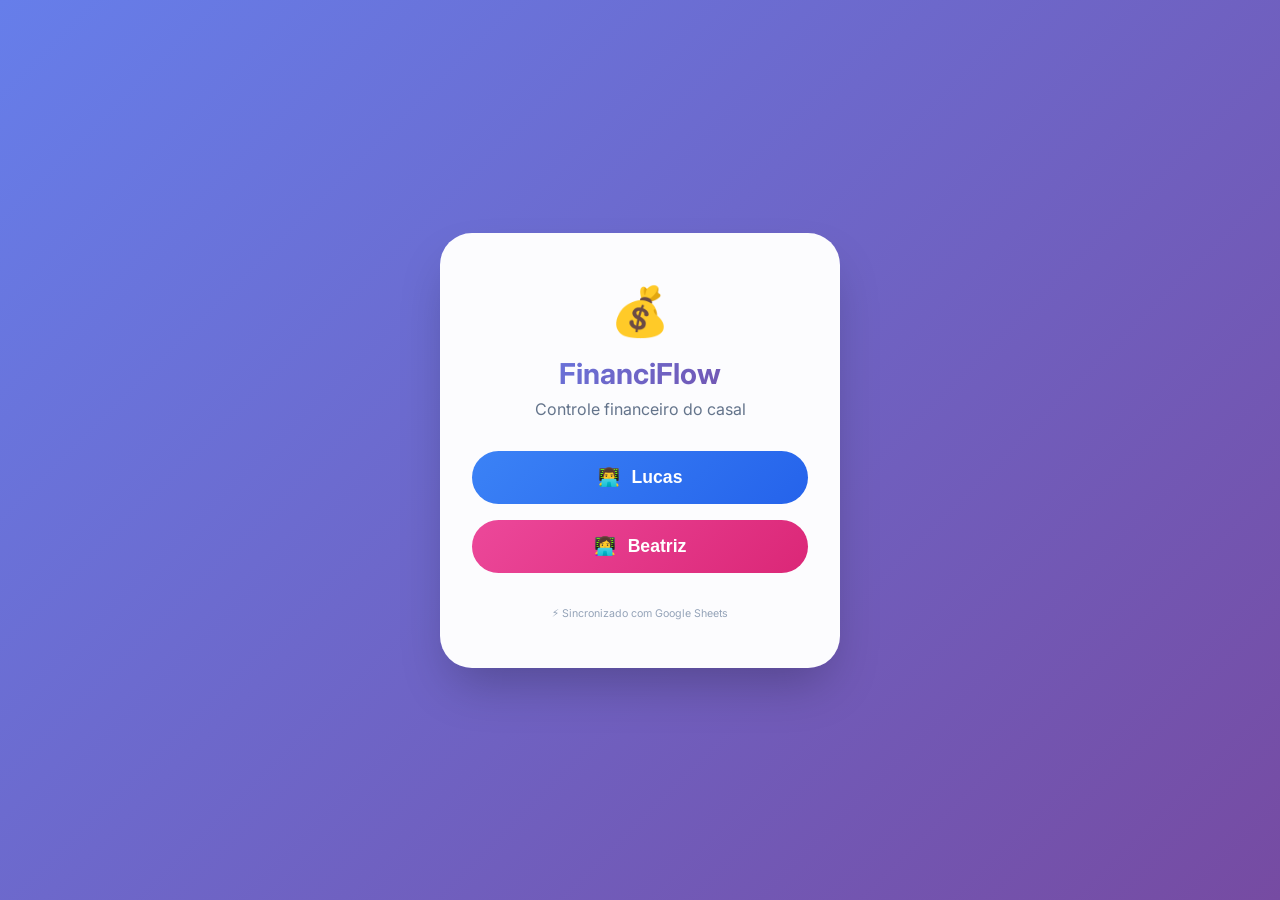
<file: index.html>
<!DOCTYPE html>
<html lang="pt-br">
<head>
    <meta charset="UTF-8">
    <meta name="viewport" content="width=device-width, initial-scale=1.0, viewport-fit=cover">
    <title>FinanciFlow - Casal</title>
    <link rel="icon" type="image/svg+xml" href="favicon.svg">
    <link rel="stylesheet" href="style.css">
    <link href="https://fonts.googleapis.com/css2?family=Inter:opsz,wght@14..32,300;14..32,400;14..32,500;14..32,600;14..32,700&display=swap" rel="stylesheet">
</head>
<body class="login-body">
    <div class="login-container">
        <div class="login-card">
            <div class="logo-icon">💰</div>
            <h1>FinanciFlow</h1>
            <p>Controle financeiro do casal</p>
            
            <div class="login-options">
                <button onclick="fazerLogin('LUCAS')" class="login-btn lucas">
                    <span>👨‍💻</span> Lucas
                </button>
                <button onclick="fazerLogin('BEATRIZ')" class="login-btn beatriz">
                    <span>👩‍💻</span> Beatriz
                </button>
            </div>
            
            <div class="login-info">
                <small>⚡ Sincronizado com Google Sheets</small>
            </div>
        </div>
    </div>

    <script>
        function fazerLogin(nome) {
            localStorage.setItem('usuarioLogado', nome);
            window.location.href = 'dashboard.html';
        }
    </script>
</body>
</html>
</file>
<file: style.css>
* {
    margin: 0;
    padding: 0;
    box-sizing: border-box;
}

body {
    font-family: 'Inter', system-ui, -apple-system, sans-serif;
    background: #f5f7fa;
    color: #1e293b;
}

/* ========== TELA DE LOGIN ========== */
.login-body {
    background: linear-gradient(135deg, #667eea 0%, #764ba2 100%);
    min-height: 100vh;
    display: flex;
    align-items: center;
    justify-content: center;
    margin: 0;
    padding: 20px;
}

.login-container {
    width: 100%;
    max-width: 400px;
}

.login-card {
    background: rgba(255,255,255,0.98);
    border-radius: 32px;
    padding: 48px 32px;
    text-align: center;
    box-shadow: 0 25px 50px -12px rgba(0,0,0,0.25);
}

.logo-icon { font-size: 3rem; margin-bottom: 16px; }
.login-card h1 { font-size: 1.8rem; font-weight: 700; background: linear-gradient(135deg, #667eea, #764ba2); -webkit-background-clip: text; -webkit-text-fill-color: transparent; margin-bottom: 8px; }
.login-card p { color: #64748b; margin-bottom: 32px; }
.login-options { display: flex; flex-direction: column; gap: 16px; margin-bottom: 32px; }
.login-btn { padding: 16px; border: none; border-radius: 60px; font-size: 1.1rem; font-weight: 600; cursor: pointer; transition: all 0.3s ease; display: flex; align-items: center; justify-content: center; gap: 12px; }
.login-btn:hover { transform: translateY(-2px); box-shadow: 0 10px 25px -5px rgba(0,0,0,0.15); }
.login-btn.lucas { background: linear-gradient(135deg, #3b82f6, #2563eb); color: white; }
.login-btn.beatriz { background: linear-gradient(135deg, #ec489a, #db2777); color: white; }
.login-info { color: #94a3b8; font-size: 0.8rem; }

/* ========== MENU HAMBÚRGUER ========== */
.hamburger-btn { background: none; border: none; cursor: pointer; padding: 8px; display: flex; flex-direction: column; gap: 5px; }
.hamburger-btn span { width: 24px; height: 2px; background: #1e293b; border-radius: 2px; }

.side-menu { position: fixed; top: 0; left: -300px; width: 280px; height: 100%; background: white; box-shadow: 2px 0 20px rgba(0,0,0,0.1); z-index: 1000; transition: left 0.3s ease; display: flex; flex-direction: column; }
.side-menu.open { left: 0; }
.menu-overlay { position: fixed; top: 0; left: 0; width: 100%; height: 100%; background: rgba(0,0,0,0.5); z-index: 999; opacity: 0; visibility: hidden; transition: 0.3s; }
.menu-overlay.open { opacity: 1; visibility: visible; }

.menu-header { padding: 24px 20px; border-bottom: 1px solid #e2e8f0; display: flex; align-items: center; gap: 12px; position: relative; }
.menu-header h3 { font-size: 1.2rem; font-weight: 600; background: linear-gradient(135deg, #667eea, #764ba2); -webkit-background-clip: text; -webkit-text-fill-color: transparent; }
.close-menu { position: absolute; right: 16px; top: 20px; background: none; border: none; font-size: 1.2rem; cursor: pointer; color: #94a3b8; }

.menu-items { flex: 1; list-style: none; padding: 20px; }
.menu-item { display: flex; align-items: center; gap: 12px; padding: 12px 16px; border-radius: 12px; cursor: pointer; transition: all 0.2s; color: #64748b; font-weight: 500; }
.menu-item:hover { background: #f1f5f9; color: #1e293b; }
.menu-item.active { background: linear-gradient(135deg, #667eea15, #764ba215); color: #667eea; }

.menu-footer { padding: 20px; border-top: 1px solid #e2e8f0; }
.user-info-side { margin-bottom: 12px; padding: 8px; background: #f1f5f9; border-radius: 12px; text-align: center; font-weight: 500; }
.logout-btn { background: #ef4444; color: white; border: none; padding: 8px 16px; border-radius: 40px; cursor: pointer; font-size: 0.8rem; font-weight: 500; width: 100%; }

/* ========== MAIN CONTENT - CENTRALIZADO COM BORDAS ========== */
.main-content { 
    max-width: 1280px; 
    margin: 0 auto; 
    padding: 20px 24px; 
    width: 100%;
}

/* ========== HEADER ========== */
header { margin-bottom: 24px; }
.header-top { 
    display: flex; 
    align-items: center; 
    justify-content: space-between; 
    margin-bottom: 12px; 
    flex-wrap: wrap; 
    gap: 12px; 
}
.logo { display: flex; align-items: center; gap: 8px; }
.logo h2 { font-size: 1.3rem; font-weight: 700; background: linear-gradient(135deg, #667eea, #764ba2); -webkit-background-clip: text; -webkit-text-fill-color: transparent; }
.user-info { background: white; padding: 6px 16px; border-radius: 60px; font-weight: 500; box-shadow: 0 1px 3px rgba(0,0,0,0.1); display: flex; align-items: center; gap: 12px; }
.logout-btn-header { background: #ef4444; color: white; border: none; padding: 5px 12px; border-radius: 40px; cursor: pointer; font-size: 0.75rem; font-weight: 500; }
.subtitle { color: #64748b; font-size: 0.8rem; margin-bottom: 6px; }
.last-update { font-size: 0.7rem; color: #94a3b8; }

/* ========== DICA DO DIA ========== */
.tips-container { margin-bottom: 24px; width: 100%; }
.tip-card { 
    background: linear-gradient(135deg, #667eea 0%, #764ba2 100%); 
    border-radius: 16px; 
    padding: 14px 20px; 
    display: flex; 
    align-items: center; 
    justify-content: space-between; 
    flex-wrap: wrap; 
    gap: 12px; 
    width: 100%;
}
.tip-icon { font-size: 1.5rem; flex-shrink: 0; }
.tip-content { flex: 1; }
.tip-content h4 { font-size: 0.65rem; font-weight: 600; text-transform: uppercase; color: rgba(255,255,255,0.8); margin-bottom: 4px; }
.tip-content p { font-size: 0.8rem; font-weight: 500; color: white; }
.tip-refresh { background: rgba(255,255,255,0.2); border: none; border-radius: 40px; padding: 5px 12px; color: white; cursor: pointer; font-size: 0.65rem; flex-shrink: 0; }

/* ========== CARDS ========== */
.cards { margin-bottom: 24px; }
.card { background: white; border-radius: 16px; padding: 16px; display: flex; align-items: center; gap: 12px; max-width: 320px; width: 100%; }
.card-icon { font-size: 1.5rem; flex-shrink: 0; }
.card-content h3 { font-size: 0.7rem; font-weight: 500; color: #64748b; margin-bottom: 4px; }
.card-content p { font-size: 1.2rem; font-weight: 700; color: #ef4444; }

/* ========== INSIGHTS ========== */
.insights { margin-bottom: 24px; width: 100%; }
.section-title { font-size: 0.9rem; font-weight: 600; margin-bottom: 12px; }
.insights-grid { 
    display: grid; 
    grid-template-columns: repeat(4, 1fr); 
    gap: 12px; 
    width: 100%;
}
.insight-card { 
    background: white; 
    border-radius: 12px; 
    padding: 12px; 
    display: flex; 
    align-items: center; 
    gap: 10px; 
}
.insight-icon { font-size: 1.2rem; flex-shrink: 0; }
.insight-content h4 { font-size: 0.6rem; font-weight: 500; color: #64748b; margin-bottom: 4px; }
.insight-content p { font-size: 0.75rem; font-weight: 600; color: #1e293b; }

/* ========== PREVISÃO ========== */
.forecast-section { background: white; border-radius: 16px; padding: 16px; margin-bottom: 24px; width: 100%; }
.forecast-cards { 
    display: grid; 
    grid-template-columns: repeat(4, 1fr); 
    gap: 12px; 
    width: 100%;
}
.forecast-card { text-align: center; }
.forecast-card h4 { font-size: 0.6rem; color: #64748b; margin-bottom: 4px; }
.forecast-card p { font-size: 0.85rem; font-weight: 700; }

/* ========== GRÁFICO DIÁRIO ========== */
.daily-chart-section { background: white; border-radius: 16px; padding: 16px; margin-bottom: 24px; width: 100%; }
.daily-chart-controls { display: flex; gap: 12px; margin-bottom: 16px; flex-wrap: wrap; }
.daily-chart-controls select { padding: 4px 8px; border-radius: 6px; border: 1px solid #ddd; font-size: 0.7rem; }
.daily-chart-container { width: 100%; }
.daily-chart-container canvas { max-height: 200px; width: 100%; }

/* ========== RECEITAS E DESPESAS FIXAS ========== */
.fixed-finances-container { background: white; border-radius: 16px; overflow: hidden; width: 100%; }
.abas-container { display: flex; background: #f1f5f9; border-bottom: 1px solid #e2e8f0; }
.aba-btn { flex: 1; padding: 10px; border: none; background: none; cursor: pointer; font-size: 0.8rem; font-weight: 600; color: #64748b; }
.aba-btn.active { background: white; color: #667eea; border-bottom: 2px solid #667eea; }
.panel { display: none; padding: 16px; }
.panel.active { display: block; }

.form-panel { background: #f8fafc; border-radius: 12px; padding: 12px; margin-bottom: 16px; width: 100%; }
.form-panel h4 { margin-bottom: 10px; font-size: 0.8rem; }
.form-row { display: flex; flex-wrap: wrap; gap: 8px; width: 100%; }
.form-input { 
    padding: 6px 10px; 
    border-radius: 6px; 
    border: 1px solid #ddd; 
    font-size: 0.75rem; 
    flex: 1 1 120px; 
    min-width: 100px;
}
.form-btn { padding: 6px 12px; border-radius: 6px; border: none; cursor: pointer; font-size: 0.75rem; font-weight: 600; }
.form-btn.success { background: #10b981; color: white; }
.form-btn.warning { background: #ef4444; color: white; }

.fixed-grid { 
    display: grid; 
    grid-template-columns: 1fr 1fr; 
    gap: 16px; 
    width: 100%;
}
.fixed-col { background: #f8fafc; border-radius: 12px; overflow: hidden; }
.col-header { padding: 10px 12px; color: white; font-weight: 600; font-size: 0.85rem; }
.col-total { padding: 6px 12px; font-weight: 600; font-size: 0.75rem; }
.col-empty { padding: 20px; text-align: center; color: #94a3b8; font-size: 0.75rem; }
.fixed-item { 
    background: white; 
    margin: 6px 10px; 
    padding: 8px 10px; 
    border-radius: 10px; 
    display: flex; 
    justify-content: space-between; 
    align-items: center; 
    gap: 8px; 
    flex-wrap: wrap;
}
.fixed-item.inactive { opacity: 0.5; }
.item-value { font-weight: 600; color: #10b981; font-size: 0.75rem; }
.item-actions { display: flex; gap: 4px; }
.item-actions button { background: none; border: none; cursor: pointer; font-size: 0.85rem; padding: 2px; }

/* ========== FILTROS ========== */
.filters { background: white; border-radius: 16px; padding: 12px; margin-bottom: 16px; width: 100%; }
.filter-group { display: flex; flex-wrap: wrap; gap: 8px; width: 100%; }
.filter-group select, .filter-group input, .filter-group button { 
    padding: 6px 10px; 
    border-radius: 6px; 
    border: 1px solid #ddd; 
    font-size: 0.7rem; 
    flex: 1 1 auto;
    min-width: 90px;
}
.filter-group button { background: #1e293b; color: white; border: none; cursor: pointer; }

.enhanced-filters { margin: 12px 0; padding: 10px; background: #f8fafc; border-radius: 10px; width: 100%; }
.date-filters { display: flex; flex-wrap: wrap; gap: 8px; margin-bottom: 10px; width: 100%; }
.date-filters input, .date-filters select { 
    padding: 5px 8px; 
    border-radius: 5px; 
    border: 1px solid #ddd; 
    font-size: 0.65rem; 
    flex: 1 1 auto;
    min-width: 90px;
}
.filter-actions { display: flex; flex-wrap: wrap; gap: 8px; width: 100%; }
.apply-filters, .save-filter { 
    padding: 5px 10px; 
    border-radius: 5px; 
    border: none; 
    font-size: 0.65rem; 
    font-weight: 500; 
    cursor: pointer; 
}
.apply-filters { background: #8b5cf6; color: white; }
.save-filter { background: #f59e0b; color: white; }
.load-filter { padding: 5px 8px; border-radius: 5px; border: 1px solid #ddd; font-size: 0.65rem; }

/* ========== TABELA ========== */
.transactions { background: white; border-radius: 16px; padding: 12px; overflow-x: auto; width: 100%; }
table { width: 100%; border-collapse: collapse; font-size: 0.65rem; min-width: 600px; }
th, td { text-align: left; padding: 6px 4px; border-bottom: 1px solid #e2e8f0; }
th { background: #f8fafc; font-weight: 600; }
td.positive { color: #10b981; font-weight: 600; }
td.negative { color: #ef4444; font-weight: 600; }

/* ========== GRÁFICOS ========== */
.chart-container, .analytics-card { background: white; border-radius: 16px; padding: 16px; margin-bottom: 16px; width: 100%; }
.analytics-grid { 
    display: grid; 
    grid-template-columns: repeat(2, 1fr); 
    gap: 16px; 
    width: 100%;
}
.analytics-card canvas { max-height: 200px; width: 100%; }

/* ========== CONTROLES ========== */
.controls-bar { 
    display: flex; 
    justify-content: space-between; 
    align-items: center; 
    flex-wrap: wrap; 
    gap: 12px; 
    margin-bottom: 16px; 
    padding: 10px 12px; 
    background: white; 
    border-radius: 12px; 
    width: 100%;
}
.refresh-control { display: flex; align-items: center; gap: 10px; flex-wrap: wrap; }
.refresh-btn, .auto-refresh-btn, .export-btn { 
    padding: 5px 10px; 
    border-radius: 6px; 
    border: none; 
    font-size: 0.65rem; 
    font-weight: 500; 
    cursor: pointer; 
}
.refresh-btn { background: #3b82f6; color: white; }
.auto-refresh-btn { background: #e2e8f0; color: #1e293b; }
.auto-refresh-btn.active { background: #10b981; color: white; }
.export-btn.csv { background: #10b981; color: white; }
.export-btn.pdf { background: #ef4444; color: white; }

/* ========== NOTIFICAÇÕES ========== */
.notification-container { position: fixed; top: 20px; right: 20px; z-index: 10000; display: flex; flex-direction: column; gap: 8px; max-width: 320px; }
.notification { background: white; border-radius: 10px; padding: 8px 12px; display: flex; align-items: center; gap: 8px; border-left: 3px solid; animation: slideInRight 0.3s ease; }
.notification-message { flex: 1; font-size: 0.7rem; }
.notification-close { background: none; border: none; cursor: pointer; }

@keyframes slideInRight { from { transform: translateX(100%); opacity: 0; } to { transform: translateX(0); opacity: 1; } }

/* ========== MODAL ========== */
.modal { display: none; position: fixed; top: 0; left: 0; width: 100%; height: 100%; background: rgba(0,0,0,0.5); z-index: 1000; align-items: center; justify-content: center; }
.modal-content { background: white; border-radius: 16px; max-width: 480px; width: 90%; }
.modal-header { display: flex; justify-content: space-between; align-items: center; padding: 12px 16px; border-bottom: 1px solid #e2e8f0; }
.modal-close { background: none; border: none; font-size: 1.2rem; cursor: pointer; }
.modal-body { padding: 16px; }

/* ========== RESPONSIVO ========== */
@media (max-width: 1024px) {
    .insights-grid { grid-template-columns: repeat(2, 1fr); }
    .forecast-cards { grid-template-columns: repeat(2, 1fr); }
    .analytics-grid { grid-template-columns: 1fr; }
}

@media (max-width: 768px) {
    .main-content { padding: 16px; }
    .insights-grid { grid-template-columns: 1fr; }
    .forecast-cards { grid-template-columns: 1fr; }
    .fixed-grid { grid-template-columns: 1fr; }
    .card { max-width: 100%; }
    .form-row { flex-direction: column; }
    .form-input { width: 100%; }
    .header-top { flex-direction: column; align-items: stretch; }
    .controls-bar { flex-direction: column; align-items: stretch; }
}

/* Controle de módulos - esconder módulos inativos */
.module { display: none; }
.module.active { display: block; }

/* Controle de módulos - APENAS O MÓDULO ATIVO APARECE */
.module { 
    display: none; 
}

.module.active { 
    display: block; 
}

/* Ajustes para o módulo de lançamentos */
.transactions {
    background: white;
    border-radius: 16px;
    padding: 16px;
    overflow-x: auto;
    width: 100%;
    box-shadow: 0 1px 3px rgba(0,0,0,0.05);
}

/* Garantir que a tabela ocupe toda largura disponível */
.table-wrapper {
    width: 100%;
    overflow-x: auto;
}

/* Ajustar filtros para mesma largura */
.filters, .enhanced-filters, .controls-bar {
    width: 100%;
    box-sizing: border-box;
}

/* Botão Nova Despesa */
.add-transaction-btn-container {
    margin: 16px 0;
    text-align: right;
}

.add-transaction-btn {
    background: linear-gradient(135deg, #10b981, #059669);
    color: white;
    border: none;
    padding: 10px 24px;
    border-radius: 40px;
    cursor: pointer;
    font-weight: 600;
    font-size: 0.85rem;
    transition: all 0.2s;
    box-shadow: 0 2px 4px rgba(0,0,0,0.1);
}

.add-transaction-btn:hover {
    transform: translateY(-2px);
    box-shadow: 0 4px 12px rgba(16, 185, 129, 0.3);
}

/* ========== AJUSTES DE RESPONSIVIDADE ========== */

/* Para telas médias (tablets) */
@media (max-width: 1024px) {
    .main-content {
        padding: 16px;
    }
    
    .insights-grid {
        grid-template-columns: repeat(2, 1fr);
        gap: 12px;
    }
    
    .forecast-cards {
        grid-template-columns: repeat(2, 1fr);
        gap: 12px;
    }
    
    .fixed-grid {
        grid-template-columns: 1fr;
        gap: 16px;
    }
    
    .analytics-grid {
        grid-template-columns: 1fr;
        gap: 16px;
    }
    
    .card {
        max-width: 100%;
    }
}

/* Para telas pequenas (celular) */
@media (max-width: 768px) {
    .main-content {
        padding: 12px;
    }
    
    .header-top {
        flex-direction: column;
        align-items: stretch;
        gap: 12px;
    }
    
    .user-info {
        justify-content: space-between;
    }
    
    .insights-grid {
        grid-template-columns: 1fr;
        gap: 10px;
    }
    
    .forecast-cards {
        grid-template-columns: 1fr;
        gap: 10px;
    }
    
    .forecast-card {
        text-align: left;
        padding: 8px 12px;
        background: #f8fafc;
        border-radius: 10px;
    }
    
    .form-row {
        flex-direction: column;
        gap: 8px;
    }
    
    .form-input {
        width: 100%;
    }
    
    .controls-bar {
        flex-direction: column;
        align-items: stretch;
        gap: 12px;
    }
    
    .refresh-control {
        justify-content: center;
        flex-wrap: wrap;
    }
    
    .export-buttons {
        display: flex;
        justify-content: center;
        gap: 12px;
    }
    
    .filter-group {
        flex-direction: column;
    }
    
    .filter-group select,
    .filter-group input,
    .filter-group button {
        width: 100%;
    }
    
    .date-filters {
        flex-direction: column;
    }
    
    .date-filters input,
    .date-filters select {
        width: 100%;
    }
    
    .filter-actions {
        flex-direction: column;
    }
    
    .tip-card {
        flex-direction: column;
        text-align: center;
    }
    
    .add-transaction-btn-container {
        text-align: center;
    }
    
    .add-transaction-btn {
        width: 100%;
        text-align: center;
    }
}

/* Para telas muito pequenas (celular pequeno) */
@media (max-width: 480px) {
    .main-content {
        padding: 8px;
    }
    
    .section-title {
        font-size: 0.85rem;
    }
    
    .insight-card {
        padding: 10px;
    }
    
    .insight-icon {
        font-size: 1rem;
    }
    
    .insight-content h4 {
        font-size: 0.55rem;
    }
    
    .insight-content p {
        font-size: 0.7rem;
    }
    
    .forecast-card h4 {
        font-size: 0.55rem;
    }
    
    .forecast-card p {
        font-size: 0.75rem;
    }
    
    .card-content p {
        font-size: 1rem;
    }
    
    th, td {
        font-size: 0.6rem;
        padding: 4px 2px;
    }
}

/* ========== AJUSTE DO MÓDULO RECEITAS | DESPESAS FIXAS ========== */
/* Garantir que o container principal respeite a largura máxima */
.fixed-finances-container {
    max-width: 1280px;
    margin: 0 auto;
    width: 100%;
    background: white;
    border-radius: 16px;
    overflow: hidden;
    box-sizing: border-box;
}

/* Garantir que os painéis internos também respeitem */
.fixed-finances-container .panel {
    padding: 20px;
    width: 100%;
    box-sizing: border-box;
}

/* Formulários com largura controlada */
.fixed-finances-container .form-panel {
    width: 100%;
    box-sizing: border-box;
}

.fixed-finances-container .form-row {
    display: flex;
    flex-wrap: wrap;
    gap: 12px;
    width: 100%;
}

.fixed-finances-container .form-input {
    flex: 1;
    min-width: 150px;
    padding: 10px 12px;
    border-radius: 8px;
    border: 1px solid #e2e8f0;
    font-size: 0.85rem;
    box-sizing: border-box;
}

/* Grid de duas colunas para listas */
.fixed-grid {
    display: grid;
    grid-template-columns: 1fr 1fr;
    gap: 20px;
    width: 100%;
    box-sizing: border-box;
}

/* Colunas internas */
.fixed-col {
    background: #f8fafc;
    border-radius: 12px;
    overflow: hidden;
    width: 100%;
    box-sizing: border-box;
}

/* Itens dentro das colunas */
.fixed-item {
    display: flex;
    justify-content: space-between;
    align-items: center;
    padding: 10px 12px;
    margin: 8px 12px;
    background: white;
    border-radius: 10px;
    gap: 10px;
    flex-wrap: wrap;
}

/* Responsividade para telas menores */
@media (max-width: 768px) {
    .fixed-grid {
        grid-template-columns: 1fr;
        gap: 16px;
    }
    
    .fixed-finances-container .form-row {
        flex-direction: column;
    }
    
    .fixed-finances-container .form-input {
        width: 100%;
    }
}

/* ========== AJUSTE DO MÓDULO LANÇAMENTOS ========== */
/* Garantir que o container principal do módulo respeite a largura máxima */
#transactionsModule {
    max-width: 1280px;
    margin: 0 auto;
    width: 100%;
    box-sizing: border-box;
}

/* Barra de controles (atualizar, exportar) */
.controls-bar {
    max-width: 1280px;
    margin: 0 0 20px 0;
    width: 100%;
    box-sizing: border-box;
    display: flex;
    justify-content: space-between;
    align-items: center;
    flex-wrap: wrap;
    gap: 16px;
    padding: 12px 16px;
    background: white;
    border-radius: 12px;
}

/* Seção de filtros */
.filters {
    max-width: 1280px;
    margin: 0 0 20px 0;
    width: 100%;
    box-sizing: border-box;
    background: white;
    border-radius: 12px;
    padding: 16px;
}

/* Filtros avançados */
.enhanced-filters {
    max-width: 1280px;
    margin: 0 0 20px 0;
    width: 100%;
    box-sizing: border-box;
    background: #f8fafc;
    border-radius: 12px;
    padding: 16px;
}

/* Tabela de lançamentos */
.transactions {
    max-width: 1280px;
    margin: 0 0 20px 0;
    width: 100%;
    box-sizing: border-box;
    background: white;
    border-radius: 12px;
    padding: 16px;
    overflow-x: auto;
}

/* Garantir que a tabela não ultrapasse */
.table-wrapper {
    width: 100%;
    overflow-x: auto;
}

/* Ajuste dos filtros internos */
.filter-group {
    display: flex;
    flex-wrap: wrap;
    gap: 12px;
    width: 100%;
}

.filter-group select,
.filter-group input,
.filter-group button {
    flex: 1;
    min-width: 120px;
    padding: 8px 12px;
    border-radius: 8px;
    border: 1px solid #e2e8f0;
    font-size: 0.85rem;
    box-sizing: border-box;
}

/* Filtros de data */
.date-filters {
    display: flex;
    flex-wrap: wrap;
    gap: 12px;
    width: 100%;
    margin-bottom: 16px;
}

.date-filters input,
.date-filters select {
    flex: 1;
    min-width: 120px;
    padding: 8px 12px;
    border-radius: 8px;
    border: 1px solid #e2e8f0;
    font-size: 0.85rem;
    box-sizing: border-box;
}

/* Ações dos filtros */
.filter-actions {
    display: flex;
    flex-wrap: wrap;
    gap: 12px;
    width: 100%;
}

.apply-filters,
.save-filter,
.load-filter {
    padding: 8px 16px;
    border-radius: 8px;
    font-size: 0.85rem;
    font-weight: 500;
    cursor: pointer;
    border: none;
}

.apply-filters {
    background: #8b5cf6;
    color: white;
}

.save-filter {
    background: #f59e0b;
    color: white;
}

.load-filter {
    background: white;
    border: 1px solid #e2e8f0;
    cursor: pointer;
}

/* Botões de atualizar e exportar */
.refresh-control {
    display: flex;
    align-items: center;
    gap: 12px;
    flex-wrap: wrap;
}

.refresh-btn,
.auto-refresh-btn,
.export-btn {
    padding: 8px 16px;
    border-radius: 8px;
    border: none;
    font-size: 0.85rem;
    font-weight: 500;
    cursor: pointer;
}

.refresh-btn {
    background: #3b82f6;
    color: white;
}

.auto-refresh-btn {
    background: #e2e8f0;
    color: #1e293b;
}

.auto-refresh-btn.active {
    background: #10b981;
    color: white;
}

.export-btn.csv {
    background: #10b981;
    color: white;
}

.export-btn.pdf {
    background: #ef4444;
    color: white;
}

/* Tabela */
table {
    width: 100%;
    border-collapse: collapse;
    font-size: 0.85rem;
}

th, td {
    text-align: left;
    padding: 12px 8px;
    border-bottom: 1px solid #e2e8f0;
}

th {
    background: #f8fafc;
    font-weight: 600;
}

/* Responsividade para telas menores */
@media (max-width: 768px) {
    .controls-bar {
        flex-direction: column;
        align-items: stretch;
    }
    
    .refresh-control {
        justify-content: center;
    }
    
    .export-buttons {
        display: flex;
        justify-content: center;
        gap: 12px;
    }
    
    .filter-group {
        flex-direction: column;
    }
    
    .filter-group select,
    .filter-group input,
    .filter-group button {
        width: 100%;
    }
    
    .date-filters {
        flex-direction: column;
    }
    
    .date-filters input,
    .date-filters select {
        width: 100%;
    }
    
    .filter-actions {
        flex-direction: column;
    }
    
    .filter-actions button,
    .filter-actions select {
        width: 100%;
    }
    
    th, td {
        font-size: 0.75rem;
        padding: 8px 4px;
    }
}

/* ========== AJUSTE DO MÓDULO ANÁLISES ========== */
/* Garantir que o container principal do módulo respeite a largura máxima */
#analyticsModule {
    max-width: 1280px;
    margin: 0 auto;
    width: 100%;
    box-sizing: border-box;
}

/* Seção de análises */
.analytics-section {
    width: 100%;
    box-sizing: border-box;
}

/* Container dos cards de análise */
.analytics-grid {
    display: grid;
    grid-template-columns: repeat(2, 1fr);
    gap: 24px;
    width: 100%;
    box-sizing: border-box;
}

/* Cards individuais */
.analytics-card {
    background: white;
    border-radius: 16px;
    padding: 20px;
    width: 100%;
    box-sizing: border-box;
    box-shadow: 0 1px 3px rgba(0,0,0,0.05);
}

/* Títulos dos cards */
.analytics-card h3 {
    font-size: 1rem;
    font-weight: 600;
    margin-bottom: 16px;
    color: #1e293b;
}

/* Canvas dos gráficos */
.analytics-card canvas {
    max-height: 250px;
    width: 100%;
}

/* Responsividade para telas médias */
@media (max-width: 1024px) {
    .analytics-grid {
        grid-template-columns: 1fr;
        gap: 20px;
    }
}

/* Responsividade para telas pequenas */
@media (max-width: 768px) {
    .analytics-card {
        padding: 16px;
    }
    
    .analytics-card h3 {
        font-size: 0.9rem;
        margin-bottom: 12px;
    }
    
    .analytics-card canvas {
        max-height: 200px;
    }
}
</file>
